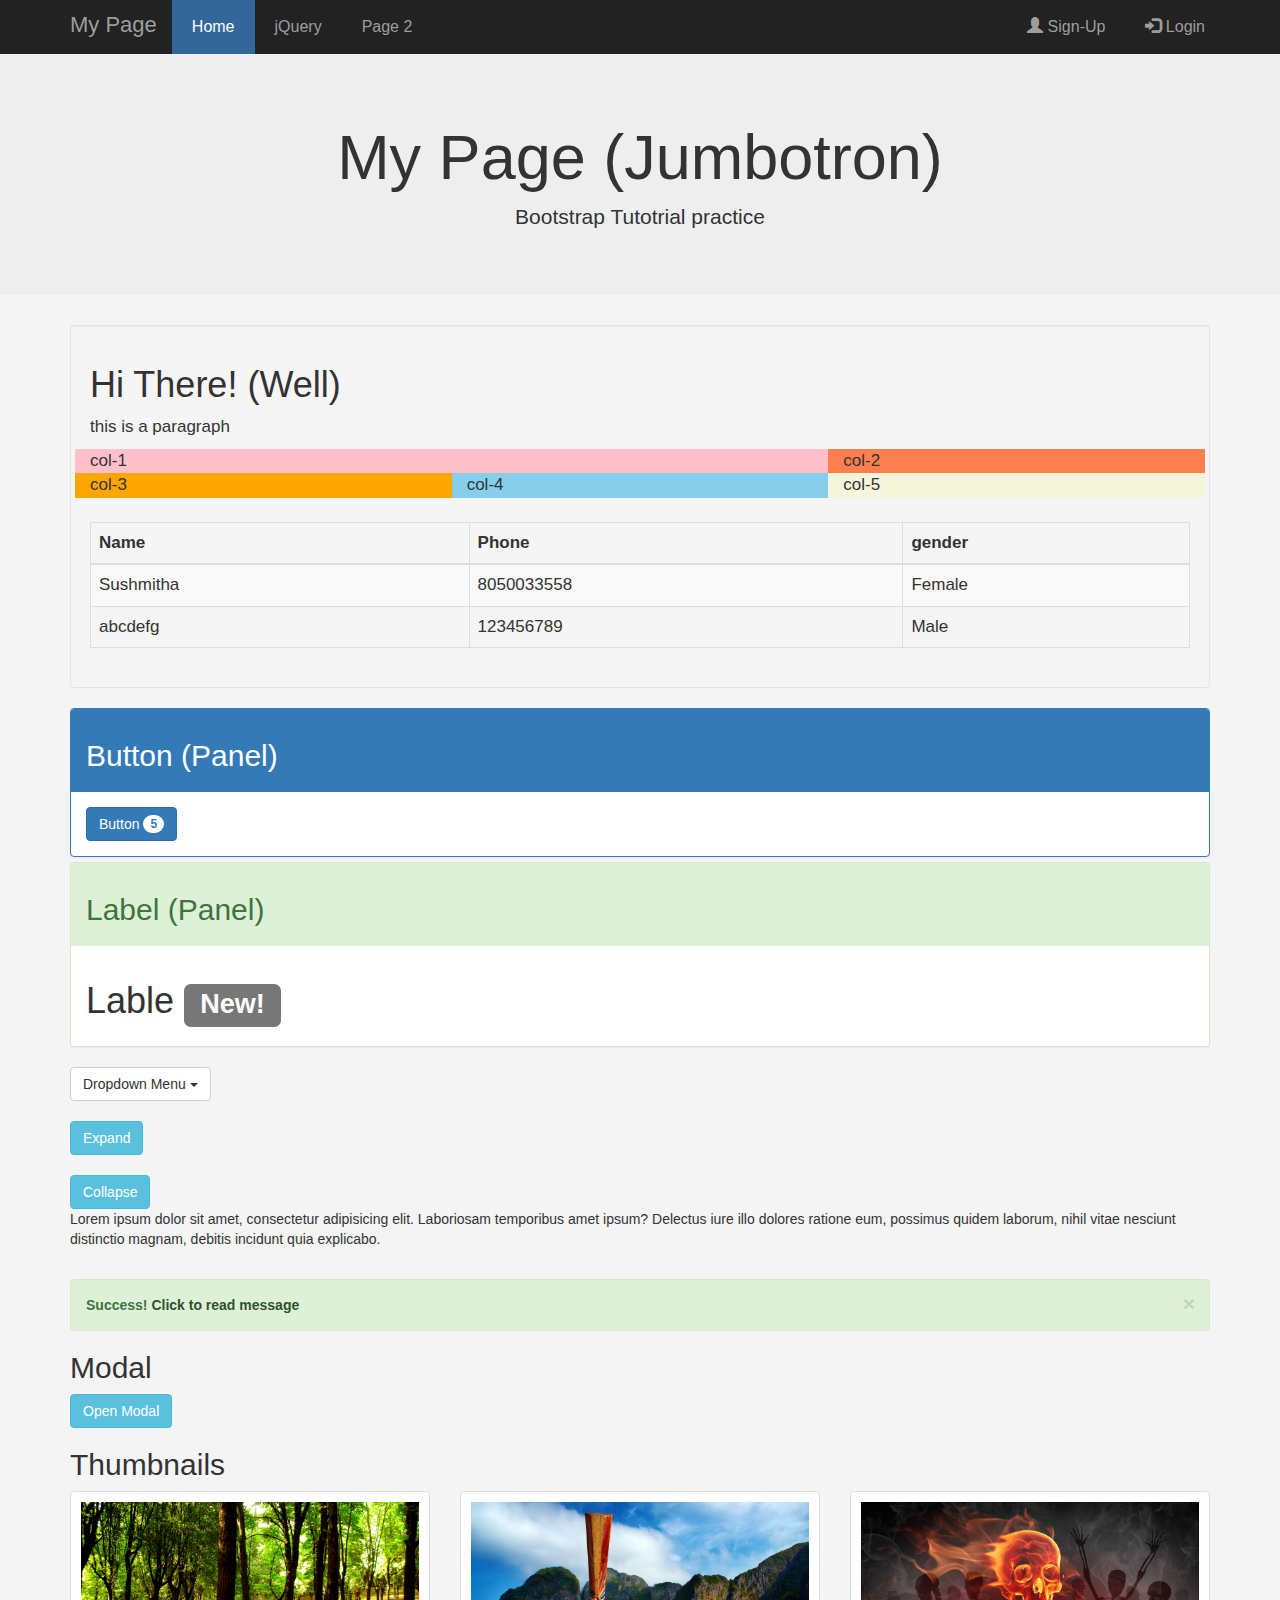
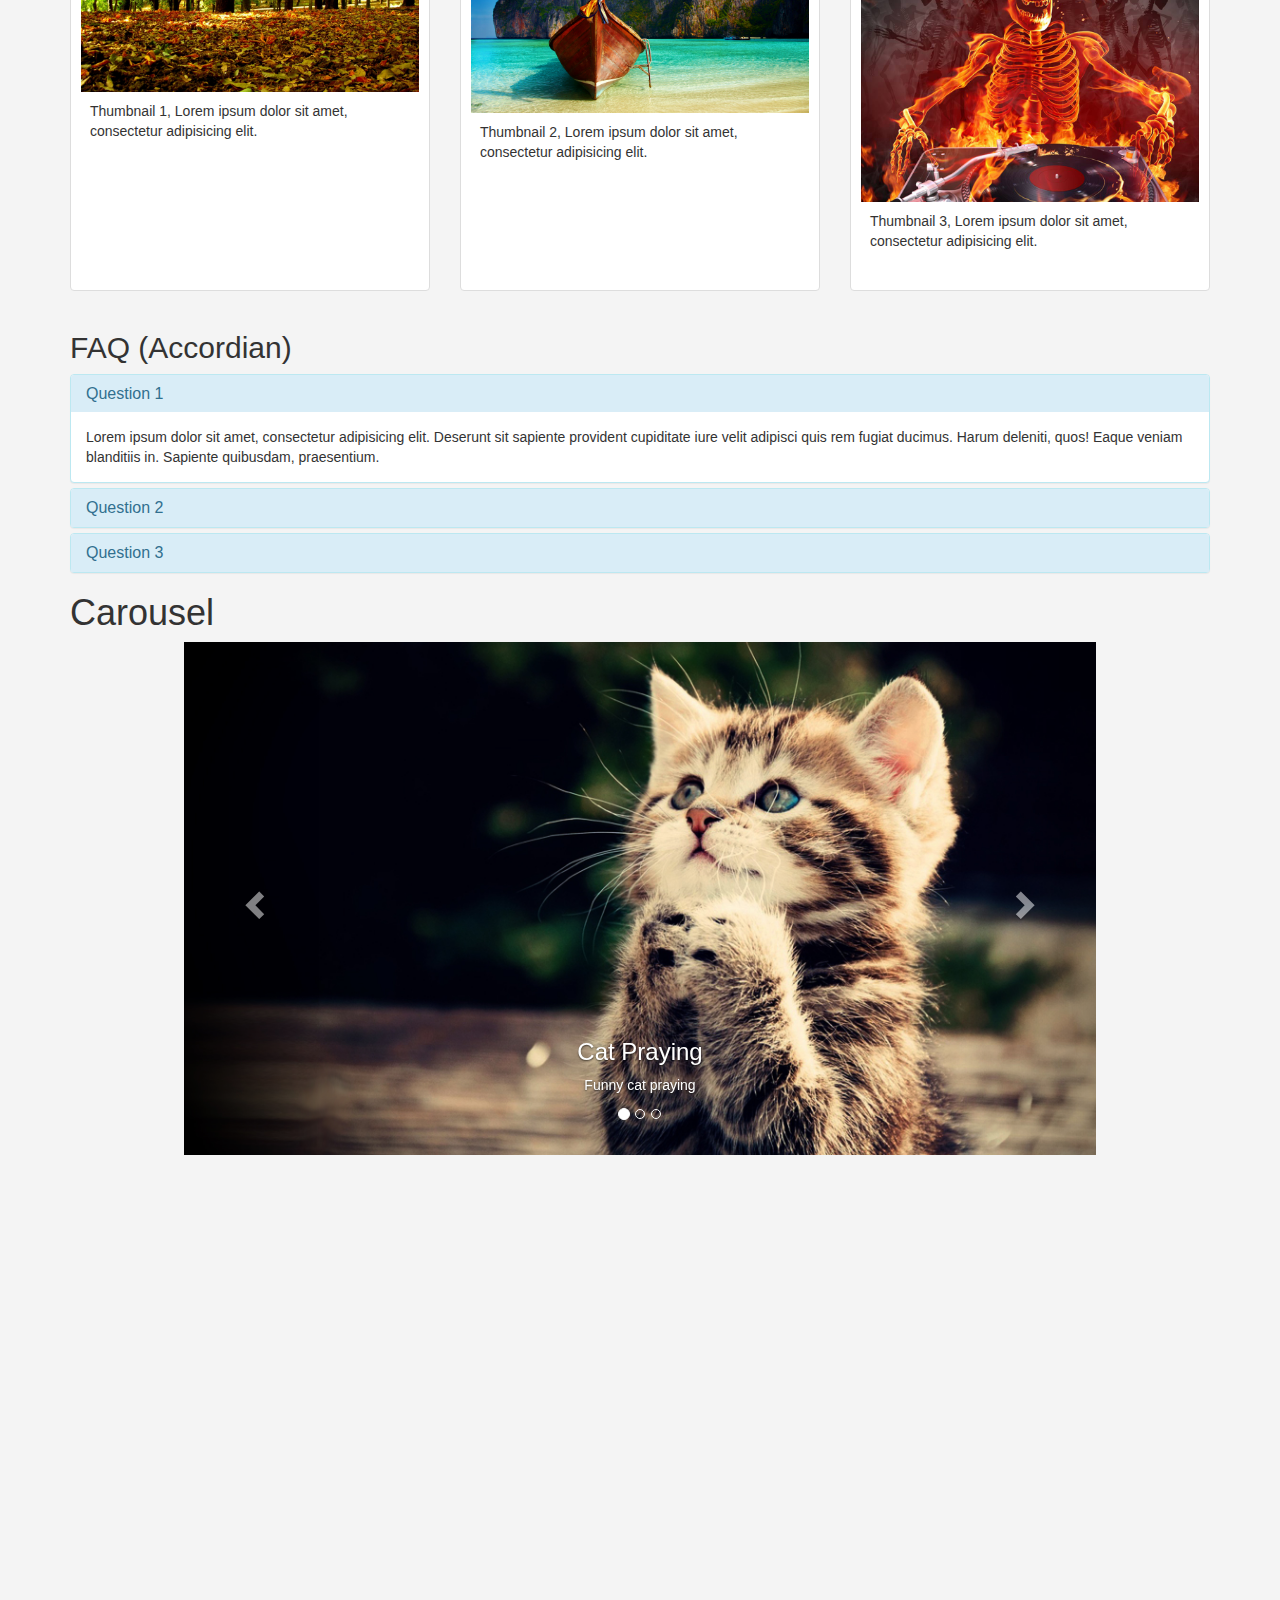
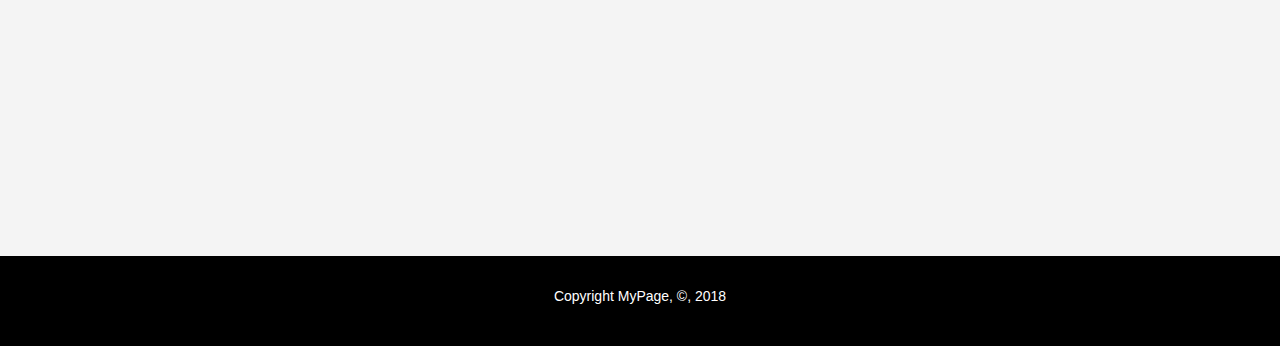
<file: index.html>
<!DOCTYPE html>
<html lang="en">

<head>
    <meta charset="UTF-8">
    <meta name="viewport" content="width=device-width, initial-scale=1.0">
    <meta http-equiv="X-UA-Compatible" content="ie=edge">
    <title>MyPage</title>

    <!--Bootstrap links-->
    <!-- Latest compiled and minified CSS -->
    <link rel="stylesheet" href="https://maxcdn.bootstrapcdn.com/bootstrap/3.3.7/css/bootstrap.min.css">
    <!--<link rel="stylesheet" href="css/bootstrap.min.css">-->
    <link rel="stylesheet" href="CSS/stylesheet.css">

    <!-- jQuery library -->
    <script src="https://ajax.googleapis.com/ajax/libs/jquery/3.3.1/jquery.min.js"></script>

    <!-- Latest compiled JavaScript -->
    <script src="https://maxcdn.bootstrapcdn.com/bootstrap/3.3.7/js/bootstrap.min.js"></script>

</head>

<!-- NAVBAR -->
<nav class="navbar navbar-inverse navbar-fixed-top">

    <div class="container">

        <!-- 1: Nav bar header -->
        <div class="navbar-header">

            <a href="#" class="navbar-brand">My Page</a>

            <!-- Box like button which shows up instead of nav bar in small screens -->
            <button type="button" class="navbar-toggle" data-toggle="collapse" data-target="#myNavbar">
        <span class="icon-bar"></span>
        <span class="icon-bar"></span>
        <span class="icon-bar"></span>
      </button>
        </div>

        <!-- 2: navbar-collapse collapse-->
        <div class="collapse navbar-collapse" id="myNavbar">
            <ul class="navbar-nav nav">
                <li class="active"><a href="#">Home</a></li>
                <li><a href="jQuery.html">jQuery</a></li>
                <li><a href="#">Page 2</a></li>
            </ul>
            <ul class="navbar-nav nav navbar-right">
                <li><a href="#signUpModal" data-toggle="modal"><span class="glyphicon glyphicon-user"></span> Sign-Up</a></li>
                <li><a href="login.html"><span class="glyphicon glyphicon-log-in"></span> Login</a></li>
            </ul>
        </div>

    </div>
</nav>
<!-- end of NAVBAR -->
<br><br>
<!--    JUMBOTRON   -->

<body>
    <div class="jumbotron">
        <div class="container">
            <h1>My Page (Jumbotron)</h1>
            <p>Bootstrap Tutotrial practice</p>
        </div>
    </div>
    <div class="container">
        <!-- end of JUMBOTRON-->


        <div class="well">

            <h1>Hi There! (Well)</h1>
            <p>this is a paragraph</p>

            <!-- GRID -->
            <div class="row">
                <div class="col-sm-8" style="background-color:pink">col-1</div>
                <div class="col-sm-4" style="background-color: coral">col-2</div>
            </div>

            <div class="row">
                <div class="col-sm-4" style="background-color: orange">col-3</div>
                <div class="col-sm-4" style="background-color: skyblue">col-4</div>
                <div class="col-sm-4" style="background-color: beige">col-5</div>
            </div>
            <!--end of GRID-->
            <br>

            <!-- TABLE -->
            <div class="table-responsive">
                <table class="table table-striped table-hover table-bordered">

                    <thead>
                        <tr>
                            <th>Name</th>
                            <th>Phone</th>
                            <th>gender</th>
                        </tr>
                    </thead>

                    <tbody>
                        <tr>
                            <td>Sushmitha</td>
                            <td>8050033558</td>
                            <td>Female</td>
                        </tr>
                        <tr>
                            <td>abcdefg</td>
                            <td>123456789</td>
                            <td>Male</td>
                        </tr>
                    </tbody>

                </table>
            </div>
            <!--end of TABLE-->
        </div>
        <!--end of WELL-->

        <!-- PANEL GROUP-->
        <div class="panel-group">
            <!-- 1st Panel-->
            <div class="panel panel-primary">
                <div class="panel-heading">
                    <h2>Button (Panel)</h2>
                </div>
                <div class="panel-body">
                    <button class="btn btn-primary">Button <span class="badge">5</span></button>
                </div>
            </div>
            <!--2nd Panel-->
            <div class="panel panel-success">
                <div class="panel-heading">
                    <h2>Label (Panel)</h2>
                </div>
                <div class="panel-body">
                    <h1>Lable <span class="label label-default">New!</span></h1>
                </div>
            </div>
        </div>
        <!--end of PANEL GROUP-->

        <!-- DROPDOWN MENU-->
        <div class="dropdown">
            <button type="button" class="btn btn-default dropdown-toggle" data-toggle="dropdown">
    Dropdown Menu <span class="caret"></span>
  </button>
            <ul class="dropdown-menu">
                <li><a href="#">HTML</a></li>
                <li><a href="#">CSS</a></li>
                <li><a href="#">JavaScript</a></li>
                <li class="divider"></li>
                <li><a href="#">About Us</a></li>
            </ul>
        </div>
        <!-- end of DROPDOWN-->

        <br>

        <!-- EXPAND button-->
        <button type="button" class="btn btn-info" data-toggle="collapse" data-target="#info1">Expand</button>
        <div class="collapse" id="info1">
            <p>Lorem ipsum dolor sit amet, consectetur adipisicing elit. Placeat esse dignissimos doloribus minima vitae possimus tenetur perferendis deserunt debitis earum veritatis, deleniti eveniet odio officiis similique odit culpa corporis, reiciendis.</p>
        </div>
        <!--end of EXPAND-->

        <br><br>

        <!--COLLAPSE BUTTON-->
        <button type="button" class="btn btn-info" data-toggle="collapse" data-target="#info2">Collapse</button>
        <div class="collapse in" id="info2">
            <p>Lorem ipsum dolor sit amet, consectetur adipisicing elit. Laboriosam temporibus amet ipsum? Delectus iure illo dolores ratione eum, possimus quidem laborum, nihil vitae nesciunt distinctio magnam, debitis incidunt quia explicabo.</p>
        </div>
        <!--end of COLLAPSE-->

        <br>

        <!-- ALERT-->
        <div class="alert alert-success alert-dismissable">
            <strong>Success!</strong>
            <a href="#" class="alert-link">Click to read message</a>
            <a href="#" class="close" aria-lable="close" data-dismiss="alert">&times</a>
        </div>
        <!-- end of ALERT-->

        <h2>Modal</h2>
        <!-- MODAL -->

        <!-- 1:Trigger Button-->
        <button type="button" class="btn btn-info" data-toggle="modal" data-target="#myModal">Open Modal</button>

        <!-- 2:Create Modal -->
        <div class="modal fade" id="myModal">
            <!-- 3: Modal size and position -->
            <div class="modal-dialog modal-md">
                <!-- 4:Modal Content=> Modal Header, Modal Body, Modal Footer -->
                <div class="modal-content">

                    <div class="modal-header">
                        <button class="close" data-dismiss="modal">&times;</button>
                        <h4>Modal Header</h4>
                    </div>

                    <div class="modal-body">
                        <h4>Modal Body</h4>
                    </div>

                    <div class="modal-footer">
                        <h4>Modal Footer</h4>
                        <button class="btn btn-default" data-dismiss="modal">Close</button>
                    </div>

                </div>
                <!-- end of Modal-content-->
            </div>
            <!-- end of Modal-dialog -->
        </div>
        <!-- end of Modal -->

        <!-- end of MODAL -->

        <h2>Thumbnails</h2>
        <!-- THUMBNAILS in single ROW-->
        <div class="row">
            <!-- 1st THUMBNAIL-->
            <div class="col-md-4">
                <div class="thumbnail">
                    <a href="pics\_origin_Nature-wallpapers-14.jpg" target="_blank">
                        <img src="pics\_origin_Nature-wallpapers-14.jpg" alt="Nature" width="100%">
                        <div class="caption">
                            <p>Thumbnail 1, Lorem ipsum dolor sit amet, consectetur adipisicing elit.</p>
                        </div>
                    </a>
                </div>
            </div>

            <!-- 2nd THUMBNAIL-->
            <div class="col-md-4">
                <div class="thumbnail">
                    <a href="pics\Beautiful-Ship-In-Beach-Wallpaper.jpg" target="_blank">
                        <img src="pics\Beautiful-Ship-In-Beach-Wallpaper.jpg" alt="Ship" width="100%">
                        <div class="caption">
                            <p>Thumbnail 2, Lorem ipsum dolor sit amet, consectetur adipisicing elit.</p>
                        </div>
                    </a>
                </div>
            </div>

            <!--3rd THUMBANIL-->
            <div class="col-md-4">
                <div class="thumbnail">
                    <a href="pics\Burning-Skull-.png" target="_blank">
                        <img src="pics\Burning-Skull-.png" alt="Ship" width="100%">
                        <div class="caption">
                            <p>Thumbnail 3, Lorem ipsum dolor sit amet, consectetur adipisicing elit.</p>
                        </div>
                    </a>
                </div>
            </div>

        </div>
        <!-- end of ROW-->



        <!-- ACCORDIAN -->
        <h2>FAQ (Accordian)</h2>
        <div class="panel-group" id="accordian">

            <div class="panel panel-info">
                <div class="panel-heading">
                    <h4 class="panel-title">
                        <a href="#ans1" data-toggle="collapse" data-parent="#accordian">Question 1</a>
                    </h4>
                </div>
                <div class="collapse pannel-collapse in" id="ans1">
                    <div class="panel-body">Lorem ipsum dolor sit amet, consectetur adipisicing elit. Deserunt sit sapiente provident cupiditate iure velit adipisci quis rem fugiat ducimus. Harum deleniti, quos! Eaque veniam blanditiis in. Sapiente quibusdam, praesentium.</div>
                </div>
            </div>

            <div class="panel panel-info">
                <div class="panel-heading">
                    <h4 class="panel-title">
                        <a href="#ans2" data-toggle="collapse" data-parent="#accordian">Question 2</a>
                    </h4>
                </div>
                <div class="collapse panel-collapse" id="ans2">
                    <div class="panel-body">
                        Lorem ipsum dolor sit amet, consectetur adipisicing elit. Id, odio amet, est earum necessitatibus veritatis veniam magnam nesciunt nam deserunt fugiat pariatur quisquam iure quos iste. Quod laborum illum assumenda.
                    </div>
                </div>
            </div>

            <div class="panel panel-info">
                <div class="panel-heading">
                    <h4 class="panel-title">
                        <a href="#ans3" data-toggle="collapse" data-parent="#accordian">Question 3</a>
                    </h4>
                </div>
                <div class="collapse panel-collapse" id="ans3">
                    <div class="panel-body">
                        Lorem ipsum dolor sit amet, consectetur adipisicing elit. Id, odio amet, est earum necessitatibus veritatis veniam magnam nesciunt nam deserunt fugiat pariatur quisquam iure quos iste. Quod laborum illum assumenda.
                    </div>
                </div>
            </div>

        </div>
        <!-- ***end of ACCORDIAN*** -->

        <!-- ***CAROUSEL / SLIDE SHOW*** -->
        <h1>Carousel</h1>
        <div id="carousel1" class="carousel slide" data-ride="carousel">
            <!-- 1:Carousel Indicators-->
            <ol class="carousel-indicators">
                <li data-target="#carousel1" data-slide-to="0" class="active"></li>
                <li data-target="#carousel1" data-slide-to="1"></li>
                <li data-target="#carousel1" data-slide-to="2"></li>
            </ol>
            <!-- 2:Carousel Inner slides-->
            <div class="carousel-inner">
                <div class="item active">
                    <img src="pics\funny-cat-praying-hd-wallpaper.jpg" alt="Cat praying">
                    <div class="carousel-caption">
                        <h3>Cat Praying</h3>
                        <p>Funny cat praying</p>
                    </div>
                </div>

                <div class="item">
                    <img src="pics\Nature-hd-wallpa.jpg" alt="Beach">
                    <div class="carousel-caption">
                        <h3>Holiday</h3>
                        <p>Holidaying in Beach</p>
                    </div>
                </div>

                <div class="item">
                    <img src="pics\0BxvlaF.jpg" alt="sun set beach">
                    <div class="carousel-caption">
                        <h3>Beach Sunset</h3>
                        <p>Beautiful sunset at the Beach</p>
                    </div>
                </div>
            </div>

            <!-- 3:Left and Right controls-->
            <a href="#carousel1" class="carousel-control left" data-slide="prev">
                <span class="glyphicon glyphicon-chevron-left"></span>
                <span class="sr-only">Previous</span>
            </a>
            <a href="#carousel1" class="carousel-control right" data-slide="next">
                <span class="glyphicon glyphicon-chevron-right"></span>
                <span class="sr-only">Next</span>
            </a>
        </div>
        <!--*** end of CAROUSEL ***-->

        <br><br>

        <!--*** Embedding Video ***-->
        <div class="embed-responsive embed-responsive-16by9">
            <iframe src="https://www.youtube.com/embed/tgbNymZ7vqY"></iframe>
        </div>
        <!--*** end of EMBED ***-->
        <br>

        <!-- SIGN UP MODAL -->
        <div class="modal fade" id="signUpModal">
            <div class="modal-dialog modal-md">

                <div class="modal-content">

                    <div class="modal-header">
                        <button class="close" data-dismiss="modal">&times;</button>
                        <h2>Sign-Up</h2>
                    </div>

                    <div class="modal-body">
                        <form action="signup">
                            <div class="form-group">
                                <input type="text" class="form-control" name="userName" placeholder="User Name">
                            </div>
                            <div class="form-group">
                                <input type="email" class="form-control" name="email" placeholder="Email">
                            </div>
                            <div class="form-group">
                                <input type="password" class="form-control" name="pass1" id="pass1" placeholder="Password">
                            </div>
                            <div class="form-group">
                                <input type="password" class="form-control" name="pass2" id="pass2" placeholder="Confirm Password">
                            </div>
                        </form>
                    </div>

                    <div class="modal-footer">
                        <div class="row">
                            <div class="col-md-6">
                                <div class="form-group">
                                    <button type="button" class="btn-signup form-control" data-dismiss="modal">Sign-Up</button>
                                </div>
                            </div>
                            <div class="col-md-6">
                                <div class="form-group">
                                    <button type="button" class="btn-close form-control" data-dismiss="modal">Close</button>
                                </div>
                            </div>
                        </div>
                    </div>

                </div>
            </div>

        </div>
        <!-- end of SIGN UP MODAL -->

    </div>
    <!-- end of Container -->

    <!-- footer tag is placed outside contianer like the nav tag-->
    <footer id="footer">
        <p>Copyright MyPage, &copy;, 2018</p>
    </footer>

</body>

</html>
</file>
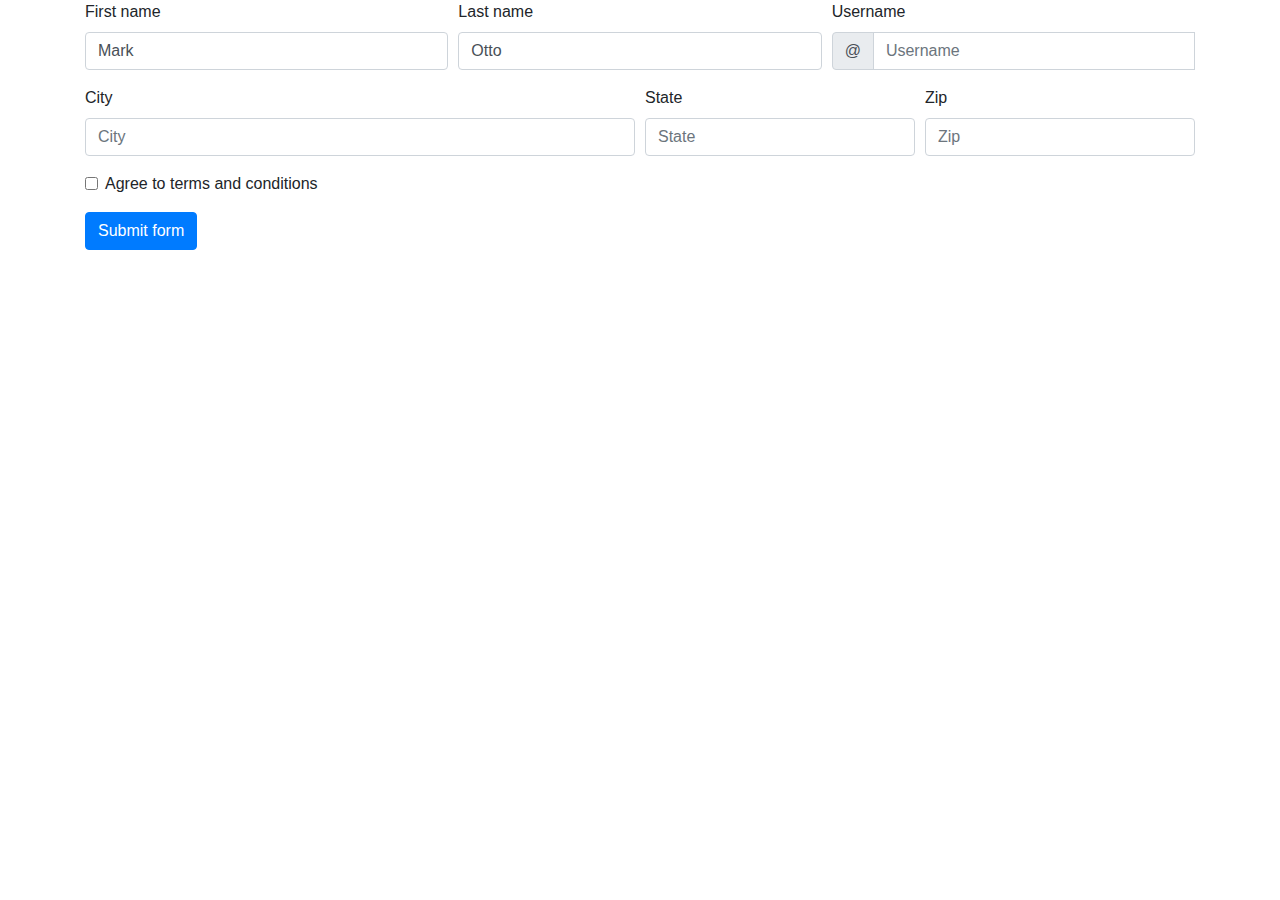
<file: BootstrapValidation.html>
<!DOCTYPE html>
<html lang="en">

<head>
    <title>Bootstrap Example</title>
    <meta charset="utf-8">
    <meta name="viewport" content="width=device-width, initial-scale=1">

    <link rel="stylesheet" href="https://maxcdn.bootstrapcdn.com/bootstrap/4.0.0/css/bootstrap.min.css" integrity="sha384-Gn5384xqQ1aoWXA+058RXPxPg6fy4IWvTNh0E263XmFcJlSAwiGgFAW/dAiS6JXm" crossorigin="anonymous">

    <script src="https://code.jquery.com/jquery-3.2.1.slim.min.js" integrity="sha384-KJ3o2DKtIkvYIK3UENzmM7KCkRr/rE9/Qpg6aAZGJwFDMVNA/GpGFF93hXpG5KkN" crossorigin="anonymous"></script>
    <script src="https://cdnjs.cloudflare.com/ajax/libs/popper.js/1.12.9/umd/popper.min.js" integrity="sha384-ApNbgh9B+Y1QKtv3Rn7W3mgPxhU9K/ScQsAP7hUibX39j7fakFPskvXusvfa0b4Q" crossorigin="anonymous"></script>
    <script src="https://maxcdn.bootstrapcdn.com/bootstrap/4.0.0/js/bootstrap.min.js" integrity="sha384-JZR6Spejh4U02d8jOt6vLEHfe/JQGiRRSQQxSfFWpi1MquVdAyjUar5+76PVCmYl" crossorigin="anonymous"></script>

    <script>
        // Example starter JavaScript for disabling form submissions if there are invalid fields
        (function() {
            'use strict';
            window.addEventListener('load', function() {
                // Fetch all the forms we want to apply custom Bootstrap validation styles to
                var forms = document.getElementsByClassName('needs-validation');
                // Loop over them and prevent submission
                var validation = Array.prototype.filter.call(forms, function(form) {
                    form.addEventListener('submit', function(event) {
                        if (form.checkValidity() === false) {
                            event.preventDefault();
                            event.stopPropagation();
                        }
                        form.classList.add('was-validated');
                    }, false);
                });
            }, false);
        })();
    </script>
</head>

<body>
    <div class="container">
        <form class="needs-validation" novalidate>
            <div class="form-row">
                <div class="col-md-4 mb-3">
                    <label for="validationCustom01">First name</label>
                    <input type="text" class="form-control" id="validationCustom01" placeholder="First name" value="Mark" required>
                    <div class="valid-feedback">
                        Looks good!
                    </div>
                </div>
                <div class="col-md-4 mb-3">
                    <label for="validationCustom02">Last name</label>
                    <input type="text" class="form-control" id="validationCustom02" placeholder="Last name" value="Otto" required>
                    <div class="valid-feedback">
                        Looks good!
                    </div>
                </div>
                <div class="col-md-4 mb-3">
                    <label for="validationCustomUsername">Username</label>
                    <div class="input-group">
                        <div class="input-group-prepend">
                            <span class="input-group-text" id="inputGroupPrepend">@</span>
                        </div>
                        <input type="text" class="form-control" id="validationCustomUsername" placeholder="Username" aria-describedby="inputGroupPrepend" required>
                        <div class="invalid-feedback">
                            Please choose a username.
                        </div>
                    </div>
                </div>
            </div>
            <div class="form-row">
                <div class="col-md-6 mb-3">
                    <label for="validationCustom03">City</label>
                    <input type="text" class="form-control" id="validationCustom03" placeholder="City" required>
                    <div class="invalid-feedback">
                        Please provide a valid city.
                    </div>
                </div>
                <div class="col-md-3 mb-3">
                    <label for="validationCustom04">State</label>
                    <input type="text" class="form-control" id="validationCustom04" placeholder="State" required>
                    <div class="invalid-feedback">
                        Please provide a valid state.
                    </div>
                </div>
                <div class="col-md-3 mb-3">
                    <label for="validationCustom05">Zip</label>
                    <input type="text" class="form-control" id="validationCustom05" placeholder="Zip" required>
                    <div class="invalid-feedback">
                        Please provide a valid zip.
                    </div>
                </div>
            </div>
            <div class="form-group">
                <div class="form-check">
                    <input class="form-check-input" type="checkbox" value="" id="invalidCheck" required>
                    <label class="form-check-label" for="invalidCheck">
                        Agree to terms and conditions
                    </label>
                    <div class="invalid-feedback">
                        You must agree before submitting.
                    </div>
                </div>
            </div>
            <button class="btn btn-primary" type="submit">Submit form</button>
        </form>
    </div>
</body>


</html>
</file>
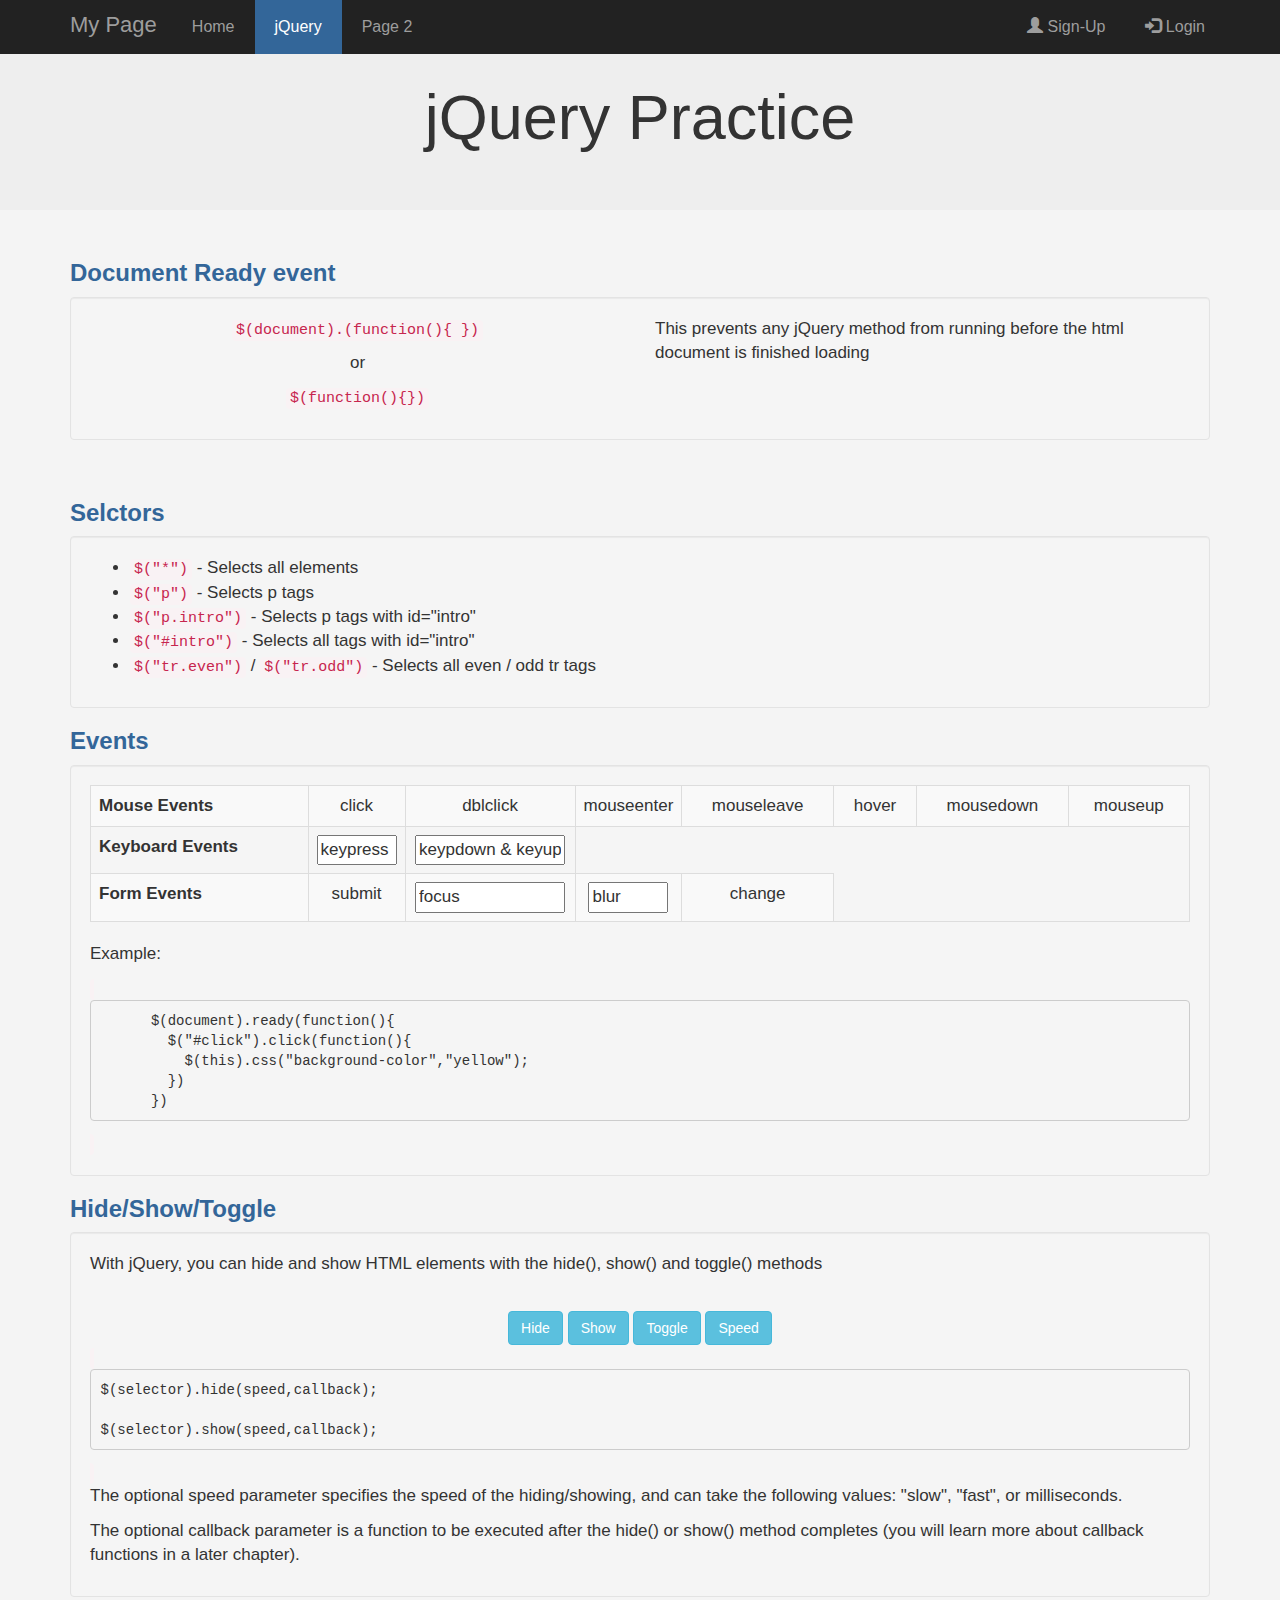
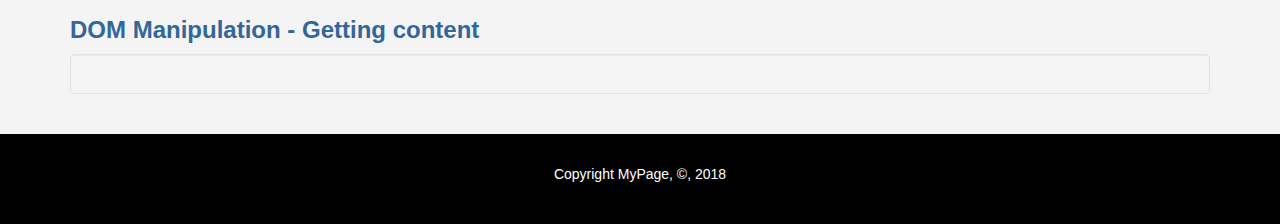
<file: jQuery.html>
<!DOCTYPE html>
<html lang="en">
<head>
  <meta charset="UTF-8">
  <meta name="viewport" content="width=device-width, initial-scale=1.0">
  <meta http-equiv="X-UA-Compatible" content="ie=edge">
  <title>jQuery practice</title>

  <!--Bootstrap links-->
  <!-- Latest compiled and minified CSS -->
<link rel="stylesheet" href="https://maxcdn.bootstrapcdn.com/bootstrap/3.3.7/css/bootstrap.min.css">
<!--<link rel="stylesheet" href="css/bootstrap.min.css">-->
<link rel="stylesheet" href="CSS/stylesheet.css">

<!-- jQuery library -->
<script src="https://ajax.googleapis.com/ajax/libs/jquery/3.3.1/jquery.min.js"></script>

<!-- Latest compiled JavaScript -->
<script src="https://maxcdn.bootstrapcdn.com/bootstrap/3.3.7/js/bootstrap.min.js"></script>

<script src="JS\jquerycode.js">

</script>

</head>
<body>
  <!-- NAVBAR -->
  <nav class="navbar navbar-inverse navbar-fixed-top">

    <div class="container">

      <!-- 1: Nav bar header -->
      <div class="navbar-header">

        <a href="index.html" class="navbar-brand">My Page</a>

        <!-- Box like button which shows up instead of nav bar in small screens -->
        <button type="button" class="navbar-toggle" data-toggle="collapse" data-target="#myNavbar">
          <span class="icon-bar"></span>
          <span class="icon-bar"></span>
          <span class="icon-bar"></span>
        </button>
      </div>

      <!-- 2: navbar-collapse collapse-->
      <div class="collapse navbar-collapse" id="myNavbar">
      <ul class="navbar-nav nav">
        <li><a href="index.html">Home</a></li>
        <li class="active"><a href="#">jQuery</a></li>
        <li><a href="#">Page 2</a></li>
      </ul>
      <ul class="navbar-nav nav navbar-right">
        <li><a href="#signUpModal" data-toggle="modal"><span class="glyphicon glyphicon-user"></span> Sign-Up</a></li>
        <li><a href="login.html"><span class="glyphicon glyphicon-log-in"></span> Login</a></li>
      </ul>
      </div>

    </div>
  </nav>
  <!-- end of NAVBAR -->

  <div class="jumbotron">
    <div class="container">
      <h1>jQuery Practice</h1>
    </div>
  </div>

  <div class="container">
    <!-- SIGN UP MODAL -->
    <div class="modal fade" id="signUpModal">
      <div class="modal-dialog modal-md">

        <div class="modal-content">

          <div class="modal-header">
            <button class="close" data-dismiss="modal">&times;</button>
            <h2>Sign-Up</h2>
          </div>

          <div class="modal-body">
            <form action="signup">
              <div class="form-group">
                <input type="text" class="form-control" name="userName" placeholder="User Name">
              </div>
              <div class="form-group">
                <input type="email" class="form-control" name="email" placeholder="Email">
              </div>
              <div class="form-group">
                <input type="password" class="form-control" name="pass1" id="pass1" placeholder="Password">
              </div>
              <div class="form-group">
                <input type="password" class="form-control" name="pass2" id="pass2" placeholder="Confirm Password">
              </div>
            </form>
          </div>

          <div class="modal-footer">
            <div class="row">
              <div class="col-md-6">
                <div class="form-group">
                <button type="button" class="btn-signup form-control" data-dismiss="modal">Sign-Up</button>
                </div>
              </div>
              <div class="col-md-6">
                <div class="form-group">
                <button type="button" class="btn-close form-control" data-dismiss="modal">Close</button>
                </div>
              </div>
            </div>
          </div>

        </div>
      </div>

    </div>
    <!-- end of SIGN UP MODAL -->

    <h3 class="jheading">Document Ready event</h3>
    <div class="well">
      <div class="row">
        <div class="col-md-6" style="text-align:center">
          <p><code>$(document).(function(){ })</code></p>
          <p>or</p>
          <p><code>$(function(){})</code></p>
        </div>
        <div class="col-md-6">
          <p>This prevents any jQuery method from running before the html document is finished loading</p>
        </div>
      </div>
    </div>

    <br>

    <!-- Selectors -->
    <h3 class="jheading">Selctors</h3>
    <div class="well">
      <ul>
        <li><code>$("*")</code>       - Selects all elements</li>
        <li><code>$("p")</code> - Selects p tags</li>
        <li><code>$("p.intro")</code> - Selects p tags with id="intro"</li>
        <li><code>$("#intro")</code> - Selects all tags with id="intro"</li>
        <li><code>$("tr.even")</code> / <code>$("tr.odd")</code> - Selects all even / odd tr tags</li>
      </ul>
    </div>

    <!--Events Table -->
    <h3 class="jheading">Events</h3>
    <div class="well">
      <table class="table table-striped table-bordered table-hover" style="text-align: center">
        <tbody>
          <tr><th>Mouse Events</th>
            <td id="click">click</td><td id="dblclick">dblclick</td><td id="mouseenter">mouseenter</td>
            <td id="mouseleave">mouseleave</td><td id="hover">hover</td><td id="mousedown">mousedown</td>
            <td id="mouseup">mouseup</td></tr>
          <tr><th>Keyboard Events</th>
            <td style="width: 90px;"><input type="text" id="keypress" value="keypress "></td>
            <td style="width: 170px;"><input type="text" id="keydownup" value="keypdown & keyup "></td></tr>
          <tr><th>Form Events</th><td>submit</td>
            <td style="width: 85px;"><input type="text" class="focusblur" value="focus " style="width:150px;"></td>
            <td style="width: 85px;"><input type="text" class="focusblur" value="blur "></td>
            <td>change</td></tr>
        </tbody>
      </table> <!-- end of TABLE -->

      <p>Example:</p>
      <code><pre>
      $(document).ready(function(){
        $("#click").click(function(){
          $(this).css("background-color","yellow");
        })
      })</pre></code>
    </div>

    <h3 class="jheading">Hide/Show/Toggle</h3>
    <div class="well">
      <p id="hideshow">With jQuery, you can hide and show HTML elements with the hide(), show() and toggle() methods</p>
      <br>
      <div style="text-align: center;">
        <button type="button" class="btn btn-info" id="hidebtn">Hide</button>
        <button type="button" class="btn btn-info" id="showbtn">Show</button>
        <button type="button" class="btn btn-info" id="togglebtn">Toggle</button>
        <button type="button" class="btn btn-info" id="togglespdbtn">Speed</button>
      </div>

      <code><pre>$(selector).hide(speed,callback);

$(selector).show(speed,callback);</pre></code>

    <br>
    <p>The optional speed parameter specifies the speed of the hiding/showing, and can take the following values: "slow", "fast", or milliseconds.</p>
    <p>The optional callback parameter is a function to be executed after the hide() or show() method completes (you will learn more about callback functions in a later chapter).</p>

  </div> <!-- end of WELL -->

  <!-- GET content (DOM Manipulation) -->
  <h3 class="jheading">DOM Manipulation - Getting content</h3>
  <div class="well">

  </div>


  </div> <!-- end of CONTAINER -->

  <br>
  <footer id="footer">
    <p>Copyright MyPage, &copy;, 2018</p>
  </footer>

</body>
</html>
</file>
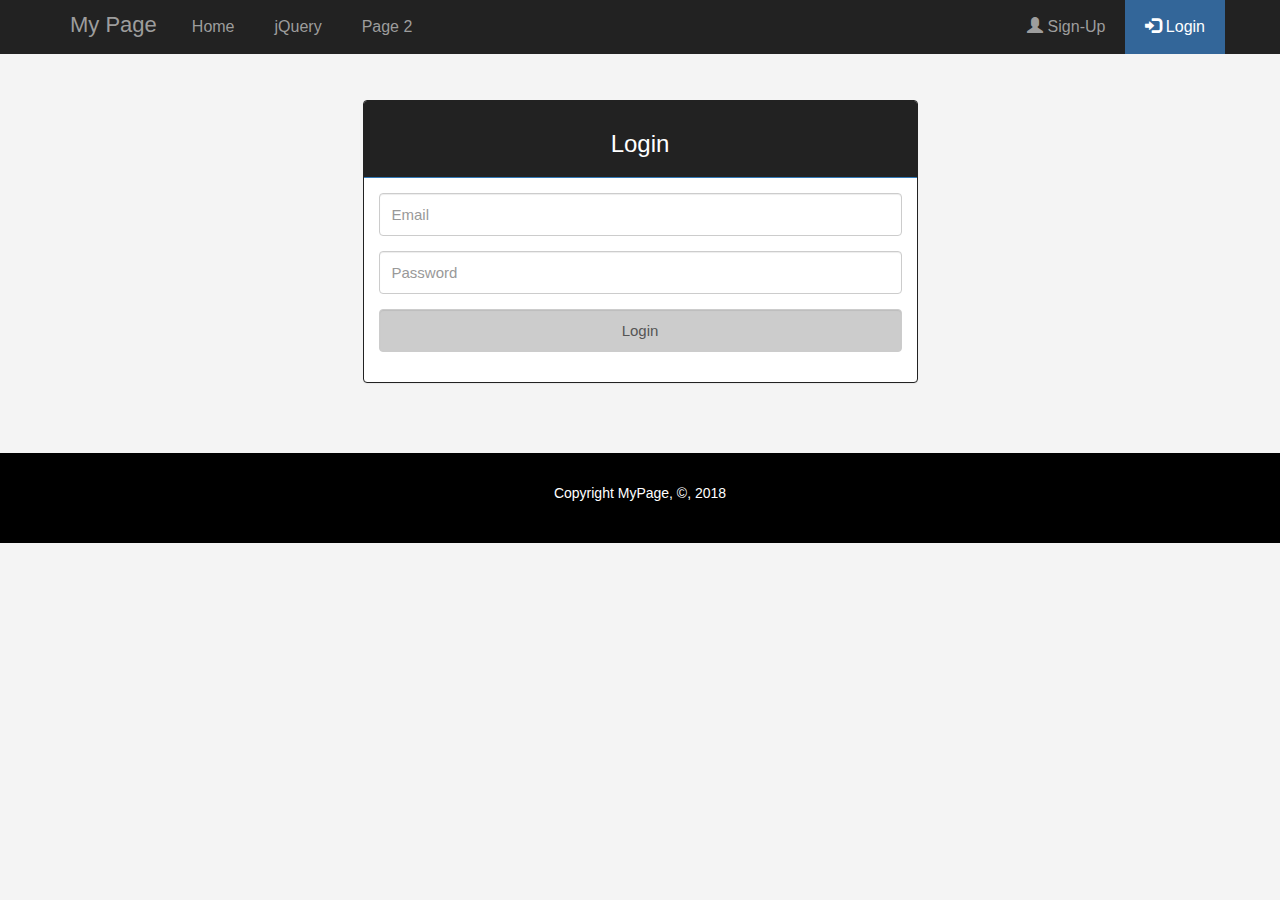
<file: login.html>
<!DOCTYPE html>
<html lang="en">

<head>
    <meta charset="UTF-8">
    <meta name="viewport" content="width=device-width, initial-scale=1.0">
    <meta http-equiv="X-UA-Compatible" content="ie=edge">

    <link rel="stylesheet" href="https://maxcdn.bootstrapcdn.com/bootstrap/3.3.7/css/bootstrap.min.css">
    <!--<link rel="stylesheet" href="CSS/bootstrap.min.css">-->
    <link rel="stylesheet" href="CSS/stylesheet.css">
    <link rel="stylesheet" href="CSS/loginstylesheet.css">


    <!-- jQuery library -->
    <script src="https://ajax.googleapis.com/ajax/libs/jquery/3.3.1/jquery.min.js"></script>

    <!-- Latest compiled JavaScript -->
    <script src="https://maxcdn.bootstrapcdn.com/bootstrap/3.3.7/js/bootstrap.min.js"></script>


    <title>Login</title>
</head>

<body>

    <!-- NAVBAR -->
    <nav class="navbar navbar-inverse navbar-fixed-top">

        <div class="container">

            <!-- 1: Nav bar header -->
            <div class="navbar-header">

                <a href="index.html" class="navbar-brand">My Page</a>

                <!-- Box like button which shows up instead of nav bar in small screens -->
                <button type="button" class="navbar-toggle" data-toggle="collapse" data-target="#myNavbar">
          <span class="icon-bar"></span>
          <span class="icon-bar"></span>
          <span class="icon-bar"></span>
        </button>
            </div>

            <!-- 2: navbar-collapse collapse-->
            <div class="collapse navbar-collapse" id="myNavbar">
                <ul class="navbar-nav nav">
                    <li><a href="index.html">Home</a></li>
                    <li><a href="jQuery.html">jQuery</a></li>
                    <li><a href="#">Page 2</a></li>
                </ul>
                <ul class="navbar-nav nav navbar-right">
                    <li><a href="#signUpModal1" data-toggle="modal"><span class="glyphicon glyphicon-user"></span> Sign-Up</a></li>
                    <li class="active"><a href="login.html"><span class="glyphicon glyphicon-log-in"></span> Login</a></li>
                </ul>
            </div>

        </div>
    </nav>
    <!-- end of NAVBAR -->

    <div class="container">

        <div class="row">
            <div class="col-md-6 col-md-offset-3 login">

                <div class="panel panel-primary">

                    <div class="panel-heading">
                        <h3>Login</h3>
                    </div>

                    <div class="panel-body">

                        <div class="row">
                            <div class="col-lg-12">
                                <form action="#">
                                    <div class="form-group">
                                        <input type="email" class="form-control" name="username" placeholder="Email" value="">
                                    </div>
                                    <div class="form-group">
                                        <input type="password" class="form-control" name="password" placeholder="Password">
                                    </div>
                                    <div class="form-group">
                                        <a href="index.html"><input type="button" href="index.html" class="form-control btn btn-login" name="login" placeholder="Login" value="Login"></a>
                                    </div>
                                </form>
                            </div>
                        </div>

                    </div>
                    <!--end of PANEL-BODY -->
                </div>
                <!-- end of PANEL -->
            </div>
            <!--end of col-md-6 -->
        </div>
        <!--end of row -->


    </div>
    <!-- end of CONTAINER -->

    <!-- SIGN UP MODAL -->
    <div class="modal fade" id="signUpModal1">
        <div class="modal-dialog modal-md">

            <div class="modal-content">

                <div class="modal-header">
                    <button class="close" data-dismiss="modal">&times;</button>
                    <h2>Sign-Up</h2>
                </div>

                <div class="modal-body">
                    <form action="signup">
                        <div class="form-group">
                            <input type="text" class="form-control" name="userName" placeholder="User Name">
                        </div>
                        <div class="form-group">
                            <input type="email" class="form-control" name="email" placeholder="Email">
                        </div>
                        <div class="form-group">
                            <input type="password" class="form-control" name="pass1" id="pass1" placeholder="Password">
                        </div>
                        <div class="form-group">
                            <input type="password" class="form-control" name="pass2" id="pass2" placeholder="Confirm Password">
                        </div>
                    </form>
                </div>

                <div class="modal-footer">
                    <div class="row">
                        <div class="col-md-6">
                            <div class="form-group">
                                <button type="button" class="btn-signup form-control" data-dismiss="modal">Sign-Up</button>
                            </div>
                        </div>
                        <div class="col-md-6">
                            <div class="form-group">
                                <button type="button" class="btn-close form-control" data-dismiss="modal">Close</button>
                            </div>
                        </div>
                    </div>
                </div>

            </div>
        </div>

    </div>
    <!-- end of SIGN UP MODAL -->

    <!-- footer tag is placed outside contianer like the nav tag-->
    <footer id="footer">
        <p>Copyright MyPage, &copy;, 2018</p>
    </footer>

</body>

</html>
</file>
<file: CSS/stylesheet.css>
body {
    background: #f4f4f4;
}

.nav {
    min-height: 54px;
}

.navbar-inverse {
    border-bottom-width: 0px;
}

.navbar-nav>li>a {
    font-size: 16px;
    padding: 17px 20px;
}

.navbar-brand {
    font-size: 22px;
}

.navbar-inverse .navbar-nav>.active>a,
.navbar-inverse .navbar-nav>.active>a:hover,
.navbar-inverse .navbar-nav>.active>a:focus {
    background-color: #336699;
}

.jumbotron {
    text-align: center;
    margin-top: 15PX;
}

.thumbnail {
    padding: 10px;
    height: 400px;
}

.form-control {
    height: 40px;
    font: 15px;
}

.modal-body,
.modal-header,
.modal-footer {
    padding-left: 20px;
    padding-right: 20px;
}

.modal-header {
    text-align: center;
    background-color: #336699;
    color: white;
    font-family: sans-serif;
}

.modal-body {
    padding-top: 35px;
}

.modal-footer {
    padding-top: 20px;
}

.btn-signup,
.btn-close {
    border-color: #66afe9;
    box-shadow: inset 0 1px 1px rgba(0, 0, 0, .075), 0 0 8px rgba(102, 175, 233, .6);
}

.btn-signup:hover {
    background-color: #336699;
    color: white;
}

footer {
    min-height: 80px;
    background: black;
    color: #ffffff;
    text-align: center;
    padding: 30px;
}

.item>img {
    width: 100%;
}

#carousel1 {
    width: 80%;
    left: 10%;
}

.jheading {
    color: #336699;
    font-weight: bold;
}

#keypress,
.focusblur {
    width: 80px;
}

#keydownup {
    width: 150px;
}

.well {
    font-size: 17px;
    font-family: sans-serif;
}

code {
    font-size: 15px;
}

pre {
    font-size: 14px;
}


/* Styles which are applied for small screens only*/

@media only screen and (max-width: 600px) {
    #carousel1 {
        width: 100%;
        left: 0;
    }
    .thumbnail {
        padding: 10px;
        height: auto;
    }
}
</file>
<file: CSS/loginstylesheet.css>
.login{
  margin-top: 100px;
  margin-bottom: 50px;
}
.panel{
  border-color: #222;
}

.panel>.panel-heading{
  background-color: #222;
  text-align: center;
}

.form-control{
  height: 43px;
  font-size: 15px;
}

.btn-login{
  border: 1px solid #ccc;
  background-color: #ccc;
}
.btn-login:hover{
  background-color: #336699;
  color: white;
}

footer{
  min-height: 80px;
  background: black;
  color:#ffffff;
  text-align: center;
  padding: 30px;
}
</file>
